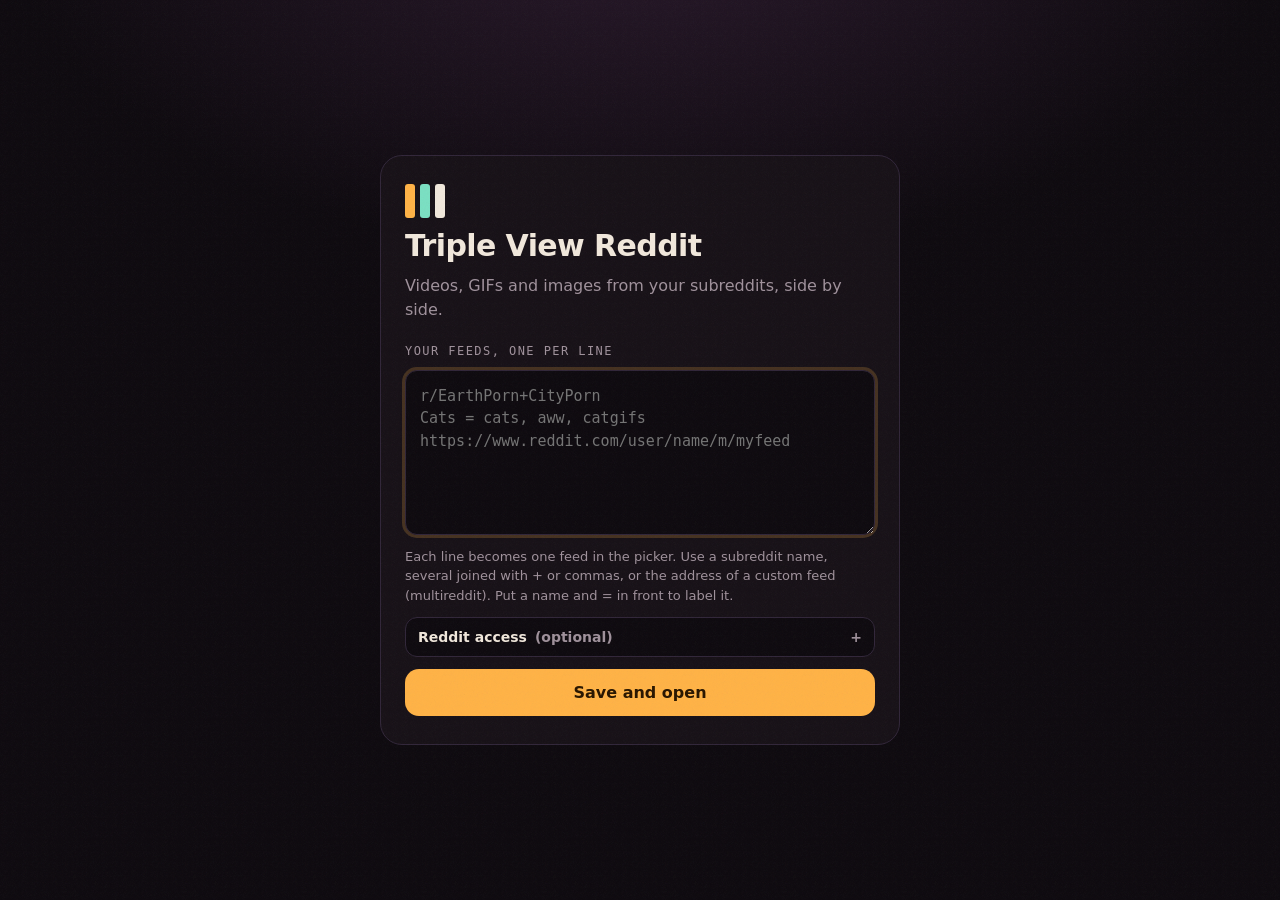
<file: triple-view-reddit/public/index.html>
<!doctype html>
<html lang="en">
<head>
<meta charset="utf-8">
<meta name="viewport" content="width=device-width, initial-scale=1, viewport-fit=cover">
<meta name="description" content="Your private multi-pane viewer for Reddit videos, GIFs and images.">
<meta property="og:title" content="Triple View Reddit">
<meta property="og:description" content="Your private multi-pane viewer for Reddit videos, GIFs and images.">
<meta name="robots" content="noindex, nofollow, noarchive">
<meta name="referrer" content="no-referrer">
<meta name="theme-color" content="#0f0b10">
<meta name="apple-mobile-web-app-capable" content="yes">
<meta name="mobile-web-app-capable" content="yes">
<meta name="apple-mobile-web-app-status-bar-style" content="black-translucent">
<meta name="apple-mobile-web-app-title" content="TV Reddit">
<title>Triple View Reddit</title>
<link rel="manifest" href="manifest.json">
<link rel="icon" type="image/svg+xml" href="icon.svg">
<link rel="apple-touch-icon" href="apple-touch-icon.png">
<link rel="stylesheet" href="styles.css?v=reddit-6">
</head>
<body>
<div id="offline" class="offline" role="status" hidden>You are offline. The app is available, but nothing can play until the connection returns.</div>

<!-- Boot -->
<section id="view-boot" class="view center" aria-live="polite">
  <div class="mark" aria-hidden="true"><i></i><i></i><i></i></div>
  <p class="dim mono">Starting</p>
</section>

<!-- Unsupported -->
<section id="view-unsupported" class="view center" hidden>
  <div class="card">
    <div class="mark mark-off" aria-hidden="true"><i></i><i></i><i></i></div>
    <h1>This browser cannot play video</h1>
    <p>Use current Chrome, Edge or Firefox on a computer, or Safari on iPhone and iPad.</p>
  </div>
</section>

<!-- Feeds and Reddit access -->
<section id="view-setup" class="view center" hidden>
  <form id="setup-form" class="card login" autocomplete="off">
    <div class="mark" aria-hidden="true"><i></i><i></i><i></i></div>
    <h1>Triple View Reddit</h1>
    <p class="dim">Videos, GIFs and images from your subreddits, side by side.</p>
    <label for="setup-feeds" class="lbl">Your feeds, one per line</label>
    <textarea id="setup-feeds" name="feeds" rows="6" spellcheck="false" autocapitalize="off" autocorrect="off" placeholder="r/EarthPorn+CityPorn&#10;Cats = cats, aww, catgifs&#10;https://www.reddit.com/user/name/m/myfeed"></textarea>
    <p class="dim small">Each line becomes one feed in the picker. Use a subreddit name, several joined with + or commas, or the address of a custom feed (multireddit). Put a name and = in front to label it.</p>
    <details id="setup-more" class="setup-more">
      <summary>Reddit access <span class="dim">(optional)</span></summary>
      <div class="setup-body">
        <p id="setup-access" class="notice"></p>
        <label for="setup-client" class="lbl">Reddit app ID</label>
        <input id="setup-client" name="client" type="text" inputmode="text" autocapitalize="off" autocomplete="off" spellcheck="false" maxlength="40" placeholder="The short code under the app's name">
        <label for="setup-secret" class="lbl">App secret</label>
        <input id="setup-secret" name="secret" type="password" autocapitalize="off" autocomplete="off" spellcheck="false" maxlength="80" placeholder="Only for a web app or personal use script">
        <p class="dim small">Any app listed at reddit.com/prefs/apps works, including one you made earlier. An <b>installed app</b> has no secret: leave that empty. A <b>web app</b> or <b>personal use script</b> needs the secret shown when you click edit on it.</p>
        <p class="dim small">To use Sign in with Reddit (needed only for private custom feeds), the app's redirect address on Reddit must be exactly:</p>
        <p class="redirect"><code id="setup-redirect"></code> <button id="setup-copy" class="chip" type="button">Copy</button></p>
        <div class="stash-actions">
          <button id="setup-signin" class="chip" type="button">Sign in with Reddit</button>
          <button id="setup-import" class="chip" type="button" hidden>Add my custom feeds</button>
          <button id="setup-signout" class="chip" type="button" hidden>Sign out of Reddit</button>
        </div>
        <p class="dim small">The app ID (with its secret, if it has one) opens public subreddits and public custom feeds. Sign in with Reddit as well to open private custom feeds. The ID, secret and sign-in are kept only in this browser and go only to Reddit.</p>
      </div>
    </details>
    <p id="setup-error" class="form-error" role="alert" hidden></p>
    <button id="setup-save" class="btn btn-primary" type="submit">Save and open</button>
    <button id="setup-cancel" class="btn btn-ghost" type="button" hidden>Back without changes</button>
  </form>
</section>

<!-- App -->
<main id="view-app" class="app" hidden>
  <header class="bar">
    <button id="btn-status" class="status" type="button" aria-haspopup="dialog" aria-label="Reddit connection status">
      <span class="dot" data-state="checking"></span><span id="status-text">Checking</span>
    </button>
    <div class="bar-actions">
      <button class="chip" id="btn-playall" type="button" aria-label="Play all panes">Play all</button>
      <button class="chip" id="btn-pauseall" type="button" aria-label="Pause all panes">Pause all</button>
      <button class="chip" id="btn-feeds" type="button" aria-label="Change feeds and Reddit access">Feeds</button>
      <button class="chip icon" id="btn-fullscreen" type="button" aria-label="Fill screen with all panes" title="Fill screen" aria-pressed="false">
        <svg viewBox="0 0 24 24" width="16" height="16" fill="none" stroke="currentColor" stroke-width="2" stroke-linecap="round"><path d="M4 9V4h5M20 9V4h-5M4 15v5h5M20 15v5h-5"/></svg>
      </button>
      <button class="chip icon" id="btn-help" type="button" aria-label="Help and install instructions">?</button>
    </div>
  </header>
  <div class="audio-tools" role="group" aria-label="Layout and audio">
    <label class="audio-interval" id="count-tool" hidden>Panes <select id="pane-count" aria-label="Number of panes"><option>1</option><option>2</option><option selected>3</option></select></label>
    <button class="chip" id="btn-layout-toggle" type="button" aria-expanded="false" aria-controls="layout-group" hidden>Layout: Smart</button>
    <span id="layout-group" class="layout-group">
    <label class="audio-interval" id="layout-tool" hidden>Layout <select id="pane-layout" aria-label="Pane layout"><option value="smart">Smart fit</option><option value="grid">Grid</option><option value="focus1">Focus 1</option><option value="focus2">Focus 2</option><option value="collage">Collage</option></select></label>
    <button class="chip" id="btn-new-collage" type="button" hidden title="Make a new random collage">New collage</button>
    <button class="chip" id="btn-cover" type="button" aria-pressed="true" title="Fill each pane edge to edge, trimming the picture where needed. Turn off to always show the whole picture.">Fill panes</button>
    <span class="audio-interval" id="layout-cycle-tool" hidden><button class="chip" id="btn-layout-cycle" type="button" aria-pressed="false" title="Change layout and rotate which posts are main">Cycle layout</button> <select id="layout-cycle-mode" aria-label="What Cycle layout changes"><option value="all">Layouts &amp; mains</option><option value="mains">Mains only</option><option value="collage">Collages</option></select> every <input id="layout-cycle-seconds" type="number" min="5" max="3600" step="1" value="30" inputmode="numeric" aria-label="Layout cycling interval in seconds"> s <button class="chip" id="btn-layout-hold" type="button" aria-pressed="false" hidden>Hold</button></span>
    </span>
    <button class="chip" id="btn-shuffle-all" type="button" title="Load a shuffled post into every pane from your last chosen feed and filters">Shuffle all</button>
    <button class="chip" id="btn-clear-all" type="button" title="Stop and unload every pane">Stop all</button>
    <label class="audio-interval" title="How long an image stays up, and the shortest time a short clip keeps repeating, before the pane moves on">Hold <input id="hold-seconds" type="number" min="2" max="600" step="1" value="12" inputmode="numeric" aria-label="Seconds to show images and short clips"> s</label>
    <button class="chip" id="btn-audio-cycle" type="button" aria-pressed="false">Cycle audio</button>
    <label class="audio-interval">Every <input id="audio-cycle-seconds" type="number" min="1" max="3600" step="1" value="20" inputmode="numeric" aria-label="Audio cycling interval in seconds"> s</label>
    <button id="btn-mix-audio" class="chip" type="button" aria-pressed="false">Mix audio</button>
    <button id="btn-audio-all" class="chip" type="button" hidden>All audio</button>
    <button id="btn-audio-none" class="chip" type="button" hidden>Mute all</button>
    <span id="audio-hint" class="dim">One audible pane</span>
  </div>
  <div id="panes" class="panes"></div>
  <button id="btn-hold-float" class="chip hold-float" type="button" hidden></button>
  <button id="btn-exit-fullscreen" class="chip exit-fullscreen" type="button" aria-label="Exit full-screen fill mode" title="Exit full screen" hidden>
    <svg aria-hidden="true" viewBox="0 0 24 24" width="14" height="14" fill="none" stroke="currentColor" stroke-width="2" stroke-linecap="round" stroke-linejoin="round"><path d="M4 9h5V4M20 9h-5V4M4 15h5v5M20 15h-5v5"/></svg>
  </button>
  <div id="resume-banner" class="resume" hidden>
    <span>Playback paused while you were away.</span>
    <button id="btn-resume" class="btn btn-primary" type="button">Resume</button>
  </div>
</main>

<div id="toast" class="toast" role="status" aria-live="polite"></div>

<!-- Post picker -->
<div id="sheet-backdrop" class="backdrop" hidden></div>
<div id="sheet" class="sheet" role="dialog" aria-modal="true" aria-labelledby="sheet-title" hidden>
  <div class="grabber" aria-hidden="true"></div>
  <div class="sheet-head">
    <h2 id="sheet-title">Choose for pane <span id="sheet-slot">1</span></h2>
    <button class="chip icon" type="button" data-close aria-label="Close picker">
      <svg viewBox="0 0 24 24" width="16" height="16" fill="none" stroke="currentColor" stroke-width="2" stroke-linecap="round"><path d="M6 6l12 12M18 6L6 18"/></svg>
    </button>
  </div>
  <div class="filters">
    <input id="lib-search" type="search" placeholder="Search post titles" aria-label="Search post titles" enterkeyhint="search">
    <div class="library-tools">
      <label for="lib-sort">Sort
        <select id="lib-sort">
          <option value="hot">Hot</option>
          <option value="new">New</option>
          <option value="rising">Rising</option>
          <option value="top-day">Top today</option>
          <option value="top-week">Top this week</option>
          <option value="top-month">Top this month</option>
          <option value="top-year">Top this year</option>
          <option value="top-all">Top of all time</option>
          <option value="random">Shuffled</option>
        </select>
      </label>
      <button id="lib-favourites" class="chip" type="button" aria-pressed="false">Favourites</button>
      <button id="lib-unplayed" class="chip" type="button" aria-pressed="false" title="Only posts that have not played on this device">Unseen</button>
      <button id="lib-shuffle" class="chip" type="button" hidden>Shuffle again</button>
      <button id="lib-fill-all" class="chip fill-all" type="button">Shuffle into all panes</button>
    </div>
    <p id="lib-favourites-note" class="dim library-note" hidden>Favourites are saved on this device.</p>
    <div class="seg" id="seg-type" role="group" aria-label="Show these types (choose one or more)">
      <button type="button" data-type="" aria-pressed="true">All</button>
      <button type="button" data-type="video" aria-pressed="false">Videos</button>
      <button type="button" data-type="gif" aria-pressed="false">GIFs</button>
      <button type="button" data-type="image" aria-pressed="false">Images</button>
    </div>
    <div class="seg scroll" id="seg-lib" role="group" aria-label="Filter by feed"></div>
  </div>
  <div id="lib-body" class="lib-body" aria-live="polite"></div>
  <div class="pager">
    <button id="pg-prev" class="chip" type="button">Previous</button>
    <span id="pg-info" class="mono dim"></span>
    <button id="pg-next" class="chip" type="button">Next</button>
  </div>
</div>

<!-- Post info -->
<div id="info" class="sheet info" role="dialog" aria-modal="true" aria-labelledby="info-title" hidden>
  <div class="grabber" aria-hidden="true"></div>
  <div class="sheet-head">
    <h2 id="info-title">Post info</h2>
    <button class="chip icon" type="button" data-close aria-label="Close post info">
      <svg viewBox="0 0 24 24" width="16" height="16" fill="none" stroke="currentColor" stroke-width="2" stroke-linecap="round"><path d="M6 6l12 12M18 6L6 18"/></svg>
    </button>
  </div>
  <div id="info-body" class="help-body" aria-live="polite"></div>
</div>

<div id="help" class="sheet help" role="dialog" aria-modal="true" aria-labelledby="help-title" hidden>
  <div class="grabber" aria-hidden="true"></div>
  <div class="sheet-head">
    <h2 id="help-title">How the room works</h2>
    <button class="chip icon" type="button" data-close aria-label="Close help">
      <svg viewBox="0 0 24 24" width="16" height="16" fill="none" stroke="currentColor" stroke-width="2" stroke-linecap="round"><path d="M6 6l12 12M18 6L6 18"/></svg>
    </button>
  </div>
  <div class="help-body">
    <div id="help-status" class="notice"></div>
    <p>Everything comes directly from Reddit to this device: posts, thumbnails, videos, GIFs and images. Redgifs clips come directly from Redgifs. There is no middle server; your feeds, favourites and seen posts are kept only in this browser.</p>
    <p class="dim mono" id="help-session"></p>
    <button id="btn-edit-feeds" class="chip" type="button">Change feeds or Reddit access</button>
    <h3>Gestures</h3>
    <dl>
      <dt>Tap a pane</dt><dd>Moves the audio to it without showing player controls. With Mix audio off, every other pane is muted. With Mix audio on, its audio is added without muting the others. GIFs and images are silent.</dd>
      <dt>Tap the audio pane</dt><dd>Shows or hides its controls. They hide on their own after 3 seconds.</dd>
      <dt>Feeds</dt><dd>The Feeds button opens your list of subreddits and custom feeds. Each line is one feed in the picker; All feeds mixes them. Your panes are kept and restored paused when you come back.</dd>
      <dt>Shuffle all panes</dt><dd>In the picker, choose a feed, any mix of types (Videos, GIFs and Images can each be switched on or off), a search, Favourites or Unseen, then tap Shuffle into all panes. Every pane gets a different random post from that selection and keeps shuffling within it. The Shuffle button in the toolbar shows the last selection you used, and tapping it reshuffles every pane from it.</dd>
      <dt>Continuous shuffle</dt><dd>Each pane remembers the feed and filters it was chosen with. When a video ends, or an image or short clip has had its Hold time, that pane moves on to another random post from the same selection. Shuffle mixes hot, new and top posts and keeps reaching further back while you watch. Changing the picker later does not affect existing panes.</dd>
      <dt>Hold</dt><dd>How many seconds an image stays up. Clips shorter than this repeat until the time has passed, so a two-second GIF does not flash by. Longer videos always play to the end.</dd>
      <dt>Layout</dt><dd>Smart fit shapes the frames around what is playing: tall posts get tall frames and wide posts wide ones, always filling the screen. Each pane also prefers the next post that suits its frame, so the picture changes without the frames jumping about. Grid shows equal panes. Focus 1 makes pane 1 large with the others around it. Focus 2 makes panes 1 and 2 large. Collage makes a random mosaic. On a phone, tap the Layout button to show these controls.</dd>
      <dt>Fill panes</dt><dd>On: every pane is filled edge to edge with no bars, trimming the picture slightly where its shape differs from the frame. Off: the whole picture is always shown, with bars where needed.</dd>
      <dt>Make main</dt><dd>In Focus and Collage layouts, open a small pane's controls and use Make main (the overlapping squares) to move its post into a large position; its sound comes with it. Double tap still expands any pane to fill the screen.</dd>
      <dt>Cycle layout</dt><dd>Turn on Cycle layout to change the layout every 30 seconds, or your own interval from 5 to 3600 seconds. It steps through Focus 1, Focus 2, Collage and Grid and moves different posts into the main spots each time. Set it to Mains only to keep your layout and just change which posts are large, or to Collages for a fresh collage on every step. Press Hold, or H on a computer, to keep the current layout.</dd>
      <dt>Favourites</dt><dd>Tap the heart on a post's card or in its player controls. Favourites are saved on this device, not in your Reddit account, and can be browsed and shuffled with the Favourites filter.</dd>
      <dt>Unseen</dt><dd>Turn on Unseen in the picker to show and shuffle only posts that have not yet played on this device.</dd>
      <dt>Swipe to skip</dt><dd>On a touch screen, swipe left across a pane to skip to its next shuffled post. Only that pane changes.</dd>
      <dt>Posts that can't play</dt><dd>While a pane is shuffling, a post whose media has been removed or cannot be played is skipped automatically. If several in a row fail, the pane stops and shows the error with Retry.</dd>
      <dt>Next post</dt><dd>Open a pane's controls and tap the next-track icon beside Play.</dd>
      <dt>Repeat a post</dt><dd>Open that pane's controls and tap the repeat-arrows button. Amber means the post stays until you turn repeat off or skip.</dd>
      <dt>Post info</dt><dd>Open a pane's controls and tap i to see the post's title, subreddit and author, with a link to open it on Reddit.</dd>
      <dt>Cycle audio</dt><dd>Turn on Cycle audio to switch the audible pane every 20 seconds, or your own interval. Only playing videos with sound take part.</dd>
      <dt>Mix audio</dt><dd>Enable Mix audio, then tap each pane's small speaker icon to turn its sound on or off independently. All audio enables every loaded pane; Mute all silences them without pausing.</dd>
      <dt>Double tap</dt><dd>Expands that pane to fill the screen. Double tap again to return.</dd>
      <dt>Fill screen button</dt><dd>Hides the toolbar and removes the gaps between panes so the posts fill the whole screen, edge to edge, including behind the status bar and notch. On iPhone, Safari always keeps its own bars; open the app from the Home Screen for true full screen. Tap the small inward-arrow icon at the top right to return.</dd>
      <dt>Pane count</dt><dd>Choose 1 to 12 panes. Many simultaneous videos depend on your device and network; if panes stall, use fewer.</dd>
      <dt data-desktop hidden>Volume</dt><dd data-desktop hidden>Open a pane's controls to set its own volume from 0% to 100%.</dd>
      <dt>Keep the screen awake</dt><dd>While posts play, the app asks the device not to dim or sleep. Battery-saving settings may prevent this.</dd>
      <dt>Tap an empty pane</dt><dd>Opens the picker.</dd>
    </dl>
    <h3>Reddit error log <span id="diag-count" class="dim mono"></span></h3>
    <p class="dim">Each failed Reddit request is recorded here with its time, request, status and Reddit's reply.</p>
    <pre id="diag-list" class="diag mono"></pre>
    <div class="stash-actions">
      <button id="diag-copy" class="chip" type="button">Copy log</button>
      <button id="diag-clear" class="chip" type="button">Clear log</button>
      <button id="seen-clear" class="chip" type="button">Forget seen posts</button>
    </div>
    <h3>Install on iPhone</h3>
    <ol>
      <li>Open this page in Safari.</li>
      <li>Tap the Share button.</li>
      <li>Choose Add to Home Screen, then Add.</li>
    </ol>
    <p class="dim">Launched from the Home Screen it runs without browser bars. Playback pauses whenever the app goes to the background, which is an iOS rule. Tap Resume when you return. The Home Screen app keeps its own feeds and sign-in, separate from Safari.</p>
    <p class="dim">Some iPhone Safari versions restrict multiple audible streams; turn Mix audio off if videos pause.</p>
    <p class="dim" id="wake-status">Screen wake lock is requested automatically during playback.</p>
  </div>
</div>

<script src="config.js?v=reddit-6"></script>
<script src="reddit-local.js?v=reddit-6"></script>
<script src="setup.js?v=reddit-6"></script>
<script src="playback.js?v=reddit-6"></script>
<script src="app.js?v=reddit-6"></script>
</body>
</html>
</file>
<file: triple-view-reddit/public/styles.css>
/* Triple View Reddit — "Projection Booth": plum-black room, amber audio lamp, mint signal */
:root{
  --bg:#0f0b10; --panel:#181218; --raise:#221a24; --line:#32273a;
  --ink:#f1e8dc; --dim:#a0929c; --amber:#ffb347; --amber-d:#3a2610;
  --signal:#7be0c3; --err:#ff6b5e;
  --sat:env(safe-area-inset-top,0px); --sab:env(safe-area-inset-bottom,0px);
  --sal:env(safe-area-inset-left,0px); --sar:env(safe-area-inset-right,0px);
  --ease:cubic-bezier(.22,.8,.24,1);
  --f:"Bricolage Grotesque",ui-rounded,system-ui,sans-serif; --m:"Spline Sans Mono",ui-monospace,Menlo,monospace;
}
*{box-sizing:border-box;-webkit-tap-highlight-color:transparent}
[hidden]{display:none!important}
html,body{margin:0;height:100%;background:var(--bg);color:var(--ink);font-family:var(--f);overscroll-behavior:none;-webkit-text-size-adjust:100%}
body{min-height:100dvh;overflow:hidden}
body::before{content:"";position:fixed;inset:0;pointer-events:none;z-index:200;opacity:.05;
  background-image:url("data:image/svg+xml,%3Csvg xmlns='http://www.w3.org/2000/svg' width='120' height='120'%3E%3Cfilter id='n'%3E%3CfeTurbulence baseFrequency='.9' numOctaves='2'/%3E%3C/filter%3E%3Crect width='120' height='120' filter='url(%23n)'/%3E%3C/svg%3E")}
button,input{font:inherit;color:inherit}
button{cursor:pointer;border:0;background:none;touch-action:manipulation}
:focus-visible{outline:2px solid var(--amber);outline-offset:2px}
.mono{font-family:var(--m)} .dim{color:var(--dim)}
h1,h2,h3{margin:0;font-weight:800;letter-spacing:-.02em}

.view{min-height:100dvh;padding:calc(var(--sat) + 24px) calc(var(--sar) + 20px) calc(var(--sab) + 24px) calc(var(--sal) + 20px)}
.center{display:flex;flex-direction:column;align-items:center;justify-content:center;gap:14px;text-align:center;
  background:radial-gradient(900px 500px at 50% -10%,#2a1a2c 0,transparent 70%),var(--bg)}
.card{width:min(420px,100%);background:var(--panel);border:1px solid var(--line);border-radius:22px;padding:28px 24px;display:flex;flex-direction:column;gap:12px;text-align:left;animation:rise .6s var(--ease) both}
.card h1{font-size:30px;line-height:1.05}
.card p{margin:0;line-height:1.5}
.login{align-items:stretch}
.lbl{font-family:var(--m);font-size:12px;text-transform:uppercase;letter-spacing:.12em;color:var(--dim);margin-top:10px}
input[type=search],#setup-client,#setup-secret,#setup-feeds{width:100%;background:var(--bg);border:1px solid var(--line);border-radius:12px;padding:14px;font-size:16px;transition:border-color .2s,box-shadow .2s}
#view-setup{position:fixed;inset:0;height:100dvh;min-height:0;overflow-y:auto;justify-content:flex-start}
#view-setup .card{flex-shrink:0;margin:auto 0;width:min(520px,100%)}
#setup-feeds{font-family:var(--m);font-size:15px;line-height:1.5;color:var(--ink);resize:vertical;min-height:132px;white-space:pre;overflow-x:auto}
.small{font-size:13px}
.setup-more{border:1px solid var(--line);border-radius:12px;background:var(--bg)}
.setup-more summary{cursor:pointer;padding:11px 12px;font-size:14px;font-weight:600;list-style:none;display:flex;gap:8px;align-items:center}
.setup-more summary::-webkit-details-marker{display:none}
.setup-more summary::after{content:"+";margin-left:auto;color:var(--dim)}
.setup-more[open] summary::after{content:"\2212"}
.setup-body{display:flex;flex-direction:column;gap:10px;padding:0 12px 12px}
.setup-body .lbl{margin-top:0}
.redirect{display:flex;align-items:center;gap:8px;flex-wrap:wrap}
.redirect code{font-family:var(--m);font-size:12px;background:var(--raise);border:1px solid var(--line);border-radius:8px;padding:6px 8px;word-break:break-all;user-select:all;-webkit-user-select:all}
textarea:focus{outline:0;border-color:var(--amber);box-shadow:0 0 0 3px #ffb34733}
.link-chip{display:inline-block;color:var(--ink);text-decoration:none}
input:focus{outline:0;border-color:var(--amber);box-shadow:0 0 0 3px #ffb34733}
.form-error{color:var(--err);font-size:14px;animation:shake .4s}
.notice{background:var(--amber-d);color:var(--amber);border-radius:12px;padding:12px 14px;font-size:14px;line-height:1.45}
.notice.bad{background:#3a1613;color:var(--err)} .notice.good{background:#10302a;color:var(--signal)}
.btn{border-radius:14px;padding:14px 18px;font-weight:600;transition:transform .15s var(--ease),filter .2s}
.btn:active{transform:scale(.97)}
.btn-primary{background:var(--amber);color:#2a1700}
.btn-primary:disabled{filter:grayscale(.6) opacity(.6)}
.btn-ghost{background:var(--raise);border:1px solid var(--line)}

.mark{display:flex;gap:5px;height:34px;align-items:flex-end}
.mark i{width:10px;border-radius:3px;background:var(--amber);height:100%;transform-origin:bottom;animation:eq 1.3s ease-in-out infinite}
.mark i:nth-child(2){background:var(--signal);animation-delay:.2s}.mark i:nth-child(3){background:var(--ink);animation-delay:.4s}
.mark-off i{animation:none;opacity:.35}

/* App */
.app{position:fixed;top:var(--player-top,0px);left:var(--player-left,0px);width:var(--player-width,100%);height:var(--player-height,100dvh);display:flex;flex-direction:column;padding:var(--sat) var(--sar) var(--sab) var(--sal)}
.bar{height:46px;flex:none;display:flex;align-items:center;justify-content:space-between;gap:8px;padding:0 10px}
.bar-actions{display:flex;gap:6px;align-items:center}
.audio-tools{display:flex;flex:none;flex-wrap:wrap;align-items:center;gap:6px;padding:0 8px 6px}
.audio-tools span{font-size:11px}
.audio-interval{display:flex;align-items:center;gap:5px;font-size:11px;color:var(--dim)}
.audio-interval input{width:64px;min-height:32px;border:1px solid var(--line);border-radius:8px;background:var(--raise);padding:4px;font-size:16px}
.audio-tools [aria-pressed=true]{color:var(--amber);border-color:var(--amber);background:var(--amber-d)}
.chip{background:var(--raise);border:1px solid var(--line);border-radius:999px;padding:7px 12px;font-size:13px;font-weight:600;transition:transform .15s var(--ease),background .2s,border-color .2s}
.chip:active{transform:scale(.94)} .chip:disabled{opacity:.4}
.chip.icon{width:34px;height:34px;padding:0;display:grid;place-items:center}
.status{display:flex;align-items:center;gap:7px;font-family:var(--m);font-size:12px;color:var(--dim);padding:6px 4px;max-width:34vw;overflow:hidden;white-space:nowrap}
#status-text{overflow:hidden;text-overflow:ellipsis}
.dot{width:9px;height:9px;border-radius:50%;background:var(--dim);flex:none}
.dot[data-state=ok]{background:var(--signal);animation:pulse 2.4s infinite}
.dot[data-state=bad]{background:var(--err)}
.dot[data-state=checking]{animation:blink 1s infinite}

.panes{flex:1;min-height:0;display:grid;grid-template-rows:repeat(3,minmax(0,1fr));gap:4px;padding:0 4px 4px}
@media (orientation:landscape){.panes{grid-template-rows:none;grid-template-columns:repeat(3,minmax(0,1fr))}.bar{height:40px}}
@media (max-width:520px){.chip{padding:7px 9px;font-size:12px}.bar-actions{gap:4px}}

.pane{position:relative;background:#000;border-radius:14px;overflow:hidden;isolation:isolate;box-shadow:inset 0 0 0 1px var(--line);transition:box-shadow .25s var(--ease);user-select:none;-webkit-user-select:none;-webkit-touch-callout:none}
.pane.active{box-shadow:inset 0 0 0 2px var(--amber)}
.stage{position:absolute;inset:0}
.media{position:absolute;inset:0}
.pane video,.pane img{position:absolute;inset:0;width:100%;height:100%;object-fit:contain;background:transparent;pointer-events:none;-webkit-user-drag:none}
/* Fill panes: every frame is filled edge to edge, trimming where shapes differ. */
.panes.cover .pane video,.panes.cover .pane img{object-fit:cover}
.panes.cover .pane.whole video,.panes.cover .pane.whole img{object-fit:contain}
.media .bg{position:absolute;inset:-12%;background:#000 center/cover no-repeat;filter:blur(22px) brightness(.55);pointer-events:none}
/* A still image has nothing to seek or skip through. */
.pane.still .cb.sk{visibility:hidden}
.pane.fs{position:fixed;top:var(--player-top,0px);left:var(--player-left,0px);width:var(--player-width,100%);height:var(--player-height,100dvh);z-index:100;border-radius:0}
.pane.fs .stage{top:0}
.pane.fs video,.pane.fs img{padding:0}
.pane.fs .ctl{padding:calc(var(--sat) + 34px) calc(var(--sar) + 8px) calc(var(--sab) + 8px) calc(var(--sal) + 8px)}
.pane.fs .badge{top:calc(var(--sat) + 8px);left:calc(var(--sal) + 8px)}
.pane.fs .title-chip{top:calc(var(--sat) + 8px);right:calc(var(--sar) + 8px)}
/* Fill mode uses the whole screen, including the status-bar, notch and
   home-indicator areas. Only the controls stay inside the safe areas. */
.app.immersive{padding:0;background:#000}
.app.immersive .bar{display:none}
.app.immersive .audio-tools{display:none}
.app.immersive .panes{padding:0;gap:0}
.app.immersive .pane{border-radius:0}
.app.immersive .pane video,.app.immersive .pane img{padding:0}
.chip.exit-fullscreen{position:fixed;right:calc(var(--sar) + 8px);top:calc(var(--sat) + 8px);z-index:210;display:grid;place-items:center;width:24px;height:24px;min-height:24px;padding:4px;border:0;border-radius:50%;background:#0f0b1080;backdrop-filter:blur(6px)}
/* Panes touching a screen edge keep their controls inside the safe areas. */
.app.immersive .pane.edge-top .badge,.app.immersive .pane.edge-top .title-chip{top:calc(var(--sat) + 8px)}
.app.immersive .pane.edge-top .ctl{padding-top:calc(var(--sat) + 34px)}
.app.immersive .pane.edge-bottom .ctl{padding-bottom:calc(var(--sab) + 8px)}
.app.immersive .pane.edge-left .badge{left:calc(var(--sal) + 8px)}
.app.immersive .pane.edge-left .ctl{padding-left:calc(var(--sal) + 8px)}
.app.immersive .pane.edge-right .ctl{padding-right:calc(var(--sar) + 8px)}
.app.immersive .pane.edge-right .title-chip{right:calc(var(--sar) + 8px)}
.app.immersive .pane.edge-top.edge-right .title-chip{right:calc(var(--sar) + 40px)}
.empty{position:absolute;inset:0;display:flex;flex-direction:column;align-items:center;justify-content:center;gap:8px;background:repeating-linear-gradient(135deg,#140f15 0 12px,#120d13 12px 24px);color:var(--dim);font-size:14px}
.empty .plus{width:46px;height:46px;border-radius:50%;border:1.5px dashed var(--dim);display:grid;place-items:center;font-size:24px;line-height:1;transition:transform .3s var(--ease),border-color .2s}
.pane:active .plus{transform:scale(.9) rotate(90deg);border-color:var(--amber)}
.badge{position:absolute;top:8px;left:8px;display:grid;place-items:center;width:24px;height:24px;min-height:24px;padding:4px;background:#0f0b1080;border-radius:50%;color:var(--dim);backdrop-filter:blur(6px);z-index:5}
/* Keep touch targets forgiving without drawing larger overlays on the video. */
.badge::before,.exit-fullscreen::before{content:"";position:absolute;inset:-8px;border-radius:50%}
.badge svg{width:14px;height:14px;pointer-events:none}
.badge[aria-pressed=true]{color:var(--amber)}
.badge[aria-pressed=false] .sound-ic{display:none}
.badge[aria-pressed=true] .mute-ic{display:none}
.title-chip{position:absolute;right:8px;top:8px;max-width:55%;font-size:11px;color:var(--ink);background:#0f0b10b0;border-radius:8px;padding:4px 8px;white-space:nowrap;overflow:hidden;text-overflow:ellipsis;pointer-events:none;z-index:5;opacity:0;transition:opacity .2s}
.pane.show .title-chip{opacity:1}
.spin{position:absolute;left:50%;top:50%;width:26px;height:26px;margin:-13px;border-radius:50%;border:2px solid #ffffff30;border-top-color:var(--amber);animation:spin .8s linear infinite;opacity:0;transition:opacity .2s;pointer-events:none}
.pane.buffering .spin,.pane.retrying .spin{opacity:1}
.tapresume{position:absolute;inset:0;display:grid;place-items:center;background:#0f0b1088;z-index:3;pointer-events:none}
.tapresume span{background:var(--amber);color:#2a1700;font-weight:700;padding:10px 16px;border-radius:999px;font-size:14px;animation:rise .4s var(--ease)}
.err{position:absolute;inset:0;z-index:5;background:#150c0cf2;display:flex;flex-direction:column;align-items:center;justify-content:center;gap:8px;padding:12px;text-align:center}
.err b{color:var(--err);font-size:14px}.err p{margin:0;font-size:12px;color:var(--dim);max-width:30ch}
.err div{display:flex;gap:6px;flex-wrap:wrap;justify-content:center}

.ctl{position:absolute;inset:0;z-index:4;display:flex;flex-direction:column;justify-content:space-between;padding:34px 8px 8px;background:linear-gradient(#000a,transparent 35%,transparent 55%,#000c);opacity:0;pointer-events:none;transition:opacity .25s}
.pane.show .ctl{opacity:1;pointer-events:auto}
.ctl-top{display:flex;flex-wrap:wrap;justify-content:flex-end;gap:6px}
.loop-button[aria-pressed=true]{color:var(--amber);background:var(--amber-d)}
.ctl-bottom{display:flex;flex-direction:column;gap:2px}
.row{display:flex;align-items:center;justify-content:center;gap:10px}
.cb{width:40px;height:40px;border-radius:50%;background:#ffffff1f;display:grid;place-items:center;backdrop-filter:blur(8px);transition:transform .15s var(--ease),background .2s}
.cb:active{transform:scale(.88);background:#ffffff40}
.cb.main{width:46px;height:46px;background:var(--amber);color:#2a1700}
.cb svg{width:20px;height:20px}
.cb.sm{width:34px;height:34px}.cb.sm svg{width:16px;height:16px}
.cb.sk{font-family:var(--m);font-size:11px;font-weight:600}
.seek{display:flex;align-items:center;gap:8px;font-family:var(--m);font-size:10px;color:var(--ink)}
.seek input{flex:1;min-width:0;height:28px;accent-color:var(--amber);background:none}
@media (orientation:landscape){.ctl{padding-top:30px}.cb{width:34px;height:34px}.cb.main{width:40px;height:40px}}

/* Sheets */
.backdrop{position:fixed;inset:0;background:#05020799;z-index:300;animation:fade .25s both}
.sheet{position:fixed;left:0;right:0;bottom:0;margin:0 auto;width:min(720px,100%);max-height:88dvh;z-index:310;background:var(--panel);border:1px solid var(--line);border-bottom:0;border-radius:24px 24px 0 0;display:flex;flex-direction:column;padding:8px 16px calc(var(--sab) + 12px);animation:slide .35s var(--ease) both}
.grabber{width:40px;height:4px;border-radius:2px;background:var(--line);margin:0 auto 10px}
.sheet-head{display:flex;align-items:center;justify-content:space-between;gap:10px;margin-bottom:10px}
.sheet-head h2{font-size:20px}
#sheet{overflow-y:auto}
.filters{display:flex;flex-direction:column;gap:8px}
.seg{display:flex;gap:6px}.seg.scroll{overflow-x:auto;scrollbar-width:none;padding-bottom:2px}
.seg button{flex:none;padding:7px 12px;border-radius:999px;font-size:13px;background:var(--bg);border:1px solid var(--line);color:var(--dim);transition:all .2s}
.seg button[aria-pressed=true]{background:var(--amber);color:#2a1700;border-color:var(--amber);font-weight:600}
.library-tools{display:flex;flex-wrap:wrap;align-items:center;gap:8px}
.library-tools label{display:flex;align-items:center;gap:8px;font-size:13px;color:var(--dim)}
.library-tools select{font:inherit;color:var(--ink);background:var(--raise);border:1px solid var(--line);border-radius:10px;min-height:40px;padding:6px 8px;max-width:160px}
.library-tools [aria-pressed=true]{background:var(--amber-d);border-color:var(--amber);color:var(--amber)}
.library-note{font-size:12px;margin:0;line-height:1.4}
.it-wrap{position:relative;min-width:0}
.it-wrap .it{width:100%}
.favourite-toggle{position:absolute;top:6px;right:6px;width:32px;height:32px;display:grid;place-items:center;border-radius:50%;background:#181218df;color:var(--ink)}
.favourite-toggle svg{width:18px;height:18px;pointer-events:none}
.favourite-button[aria-pressed=true]{color:var(--amber)}
.favourite-button[aria-pressed=true] svg{fill:currentColor}
.favourite-button:disabled{opacity:.55;cursor:wait}
.lib-body{flex:1;min-height:200px;overflow-y:auto;margin:12px -4px 0;padding:0 4px;display:grid;grid-template-columns:repeat(auto-fill,minmax(150px,1fr));gap:10px;align-content:start;-webkit-overflow-scrolling:touch}
.it{display:flex;flex-direction:column;gap:6px;text-align:left;background:none;animation:rise .4s var(--ease) both;min-width:0}
.it .th{aspect-ratio:16/9;border-radius:10px;background:var(--raise) center/cover;position:relative;overflow:hidden;border:1px solid var(--line)}
.it:active .th{transform:scale(.97)}.it .th{transition:transform .15s}
.it b{font-size:13px;line-height:1.25;display:-webkit-box;-webkit-line-clamp:2;-webkit-box-orient:vertical;overflow:hidden}
.it small{font-family:var(--m);font-size:11px;color:var(--dim);white-space:nowrap;overflow:hidden;text-overflow:ellipsis}
.sk-card{aspect-ratio:16/9;border-radius:10px;background:linear-gradient(90deg,var(--raise),#2d2230,var(--raise));background-size:200% 100%;animation:shimmer 1.2s infinite}
.state{grid-column:1/-1;text-align:center;padding:36px 12px;color:var(--dim);display:flex;flex-direction:column;gap:10px;align-items:center}
.state b{color:var(--ink);font-size:16px}
.pager{display:flex;align-items:center;justify-content:space-between;padding-top:10px}
.help-body{overflow-y:auto;display:flex;flex-direction:column;gap:10px;font-size:14px;line-height:1.5}
.help-body h3{font-size:14px;font-family:var(--m);text-transform:uppercase;letter-spacing:.1em;color:var(--amber);margin-top:6px}
.help-body dl{margin:0;display:grid;grid-template-columns:auto 1fr;gap:6px 14px}.help-body dt{font-weight:600}.help-body dd{margin:0;color:var(--dim)}
.help-body ol{margin:0;padding-left:20px}.help-body p{margin:0}
.help-body h3 .dim{font-size:11px;letter-spacing:0;text-transform:none}
.diag{margin:0;max-height:220px;overflow:auto;white-space:pre-wrap;word-break:break-word;font-size:11px;line-height:1.45;background:var(--bg);border:1px solid var(--line);border-radius:10px;padding:10px;color:var(--dim);user-select:text;-webkit-user-select:text}

.resume{position:fixed;left:50%;bottom:calc(var(--sab) + 16px);transform:translateX(-50%);z-index:150;display:flex;align-items:center;gap:12px;background:var(--panel);border:1px solid var(--amber);border-radius:18px;padding:10px 10px 10px 16px;font-size:14px;animation:rise .4s var(--ease);width:max-content;max-width:calc(100% - 24px)}
.resume .btn{padding:10px 16px}
.toast{position:fixed;left:50%;top:calc(var(--sat) + 52px);transform:translate(-50%,-12px);z-index:400;background:var(--raise);border:1px solid var(--line);padding:9px 14px;border-radius:12px;font-size:13px;opacity:0;pointer-events:none;transition:opacity .25s,transform .25s var(--ease);max-width:calc(100% - 24px)}
.toast.on{opacity:1;transform:translate(-50%,0)}
.offline{position:fixed;top:0;left:0;right:0;z-index:500;background:var(--err);color:#2a0805;text-align:center;font-size:13px;font-weight:600;padding:calc(var(--sat) + 6px) 12px 6px}

@keyframes rise{from{opacity:0;transform:translateY(14px)}}
@keyframes fade{from{opacity:0}}
@keyframes slide{from{transform:translateY(100%)}}
@keyframes eq{0%,100%{transform:scaleY(.3)}50%{transform:scaleY(1)}}
@keyframes spin{to{transform:rotate(360deg)}}
@keyframes pulse{0%,100%{box-shadow:0 0 0 0 #7be0c366}50%{box-shadow:0 0 0 5px #7be0c300}}
@keyframes blink{50%{opacity:.3}}
@keyframes shake{25%{transform:translateX(-5px)}75%{transform:translateX(5px)}}
@keyframes shimmer{to{background-position:-200% 0}}
@media (prefers-reduced-motion:reduce){*,*::before,*::after{animation-duration:.01ms!important;animation-iteration-count:1!important;transition-duration:.01ms!important}}

.stash-actions{display:flex;flex-wrap:wrap;gap:8px}
.dot[data-state=off]{opacity:.5}

/* Mobile grid: 1–12 panes, laid out by orientation */
.panes.grid-m{grid-template-columns:repeat(var(--pcp,1),minmax(0,1fr));grid-template-rows:repeat(var(--prp,3),minmax(0,1fr))}
@media (orientation:landscape){.panes.grid-m{grid-template-columns:repeat(var(--pc,3),minmax(0,1fr));grid-template-rows:repeat(var(--pr,1),minmax(0,1fr))}}
/* Smaller panes need smaller controls */
.panes.grid-m[data-count="7"] .ctl-top .cb.sm,.panes.grid-m[data-count="8"] .ctl-top .cb.sm,.panes.grid-m[data-count="9"] .ctl-top .cb.sm,.panes.grid-m[data-count="10"] .ctl-top .cb.sm,.panes.grid-m[data-count="11"] .ctl-top .cb.sm,.panes.grid-m[data-count="12"] .ctl-top .cb.sm{width:28px;height:28px}
.panes.grid-m[data-count="7"] .ctl,.panes.grid-m[data-count="8"] .ctl,.panes.grid-m[data-count="9"] .ctl,.panes.grid-m[data-count="10"] .ctl,.panes.grid-m[data-count="11"] .ctl,.panes.grid-m[data-count="12"] .ctl{overflow-y:auto}
/* Desktop multi-pane grid (opt-in via .grid) */
.panes.grid{grid-template-columns:repeat(var(--pc,3),minmax(0,1fr));grid-template-rows:repeat(var(--pr,1),minmax(0,1fr))}
@media (max-width:700px) and (orientation:portrait){.panes.grid{grid-template-columns:repeat(var(--pcp,1),minmax(0,1fr));grid-template-rows:repeat(var(--prp,3),minmax(0,1fr))}}
.audio-interval select{min-height:32px;border:1px solid var(--line);border-radius:8px;background:var(--raise);color:var(--ink);padding:4px;font-size:14px}
.vol{display:flex;align-items:center;gap:8px;font-family:var(--m);font-size:10px;color:var(--ink)}
.vol input{flex:1;min-width:0;height:24px;accent-color:var(--amber);background:none}
.vol-out{min-width:4ch;text-align:right}

/* Post info */
.sheet.info{padding-left:calc(var(--sal) + 16px);padding-right:calc(var(--sar) + 16px);z-index:320}
#info-body{overflow-y:auto}
#info-body h3{font-size:12px}
#info-body .tag{display:inline-block;margin:0 4px 4px 0;padding:3px 9px;border:1px solid var(--line);border-radius:999px;background:var(--raise);font-size:12px}
#info-body .info-name{font-weight:700;font-size:16px}

/* Shuffle into all panes */
.chip.fill-all{background:var(--amber-d);border-color:var(--amber);color:var(--amber)}
#btn-shuffle-all{max-width:min(46vw,320px);overflow:hidden;text-overflow:ellipsis;white-space:nowrap}

/* Desktop mosaic layouts (inline grid template + grid-area per pane) */
.panes.mosaic .pane.pip{z-index:6;margin:0 14px 14px 0;box-shadow:0 0 0 2px var(--line),0 8px 30px #000c;border-radius:10px}
.panes.mosaic .pane.pip.active{box-shadow:0 0 0 2px var(--amber),0 8px 30px #000c}
.app.immersive .panes.mosaic .pane.pip{margin:0 calc(var(--sar) + 14px) calc(var(--sab) + 14px) 0;border-radius:8px}
.cb.main-button svg{width:16px;height:16px}
#layout-cycle-tool [aria-pressed=true]{color:var(--amber);border-color:var(--amber);background:var(--amber-d)}
#layout-cycle-seconds,#hold-seconds{width:64px;min-height:32px;border:1px solid var(--line);border-radius:8px;background:var(--raise);padding:4px;font-size:16px}
#layout-cycle-mode{min-height:32px;border:1px solid var(--line);border-radius:8px;background:var(--raise);color:var(--ink);padding:4px;font-size:14px}
#btn-layout-hold[aria-pressed=true]{color:var(--amber);border-color:var(--amber);background:var(--amber-d)}
.chip.hold-float{position:fixed;right:calc(var(--sar) + 40px);top:calc(var(--sat) + 8px);z-index:210;display:grid;place-items:center;width:24px;height:24px;min-height:24px;padding:5px;border:0;border-radius:50%;background:#0f0b1080;backdrop-filter:blur(6px)}
.chip.hold-float svg{width:12px;height:12px}
.chip.hold-float[aria-pressed=true]{background:var(--amber);color:#2a1700}
/* Collage picture-in-picture corners (default is bottom-right) */
.panes.mosaic .pane.pip.pip-tl{margin:14px 0 0 14px}
.panes.mosaic .pane.pip.pip-tr{margin:14px 14px 0 0}
.panes.mosaic .pane.pip.pip-bl{margin:0 0 14px 14px}
.app.immersive .panes.mosaic .pane.pip.pip-tl{margin:calc(var(--sat) + 14px) 0 0 calc(var(--sal) + 14px)}
.app.immersive .panes.mosaic .pane.pip.pip-tr{margin:calc(var(--sat) + 14px) calc(var(--sar) + 48px) 0 0}
.app.immersive .panes.mosaic .pane.pip.pip-bl{margin:0 0 calc(var(--sab) + 14px) calc(var(--sal) + 14px)}
.layout-group{display:contents}
#btn-layout-toggle[aria-expanded=true]{color:var(--amber);border-color:var(--amber);background:var(--amber-d)}
#btn-cover[aria-pressed=true]{color:var(--amber);border-color:var(--amber);background:var(--amber-d)}
.notice.good{margin:0}
/* Picker card clip previews */
.it .th .th-clip{position:absolute;inset:0;width:100%;height:100%;object-fit:cover;pointer-events:none;background:transparent}
.it .th.no-picture::before{content:"";position:absolute;inset:0;background:repeating-linear-gradient(135deg,#1c1520 0 10px,#191219 10px 20px)}
.it .th.no-picture::after{content:"No preview";position:absolute;inset:0;display:grid;place-items:center;font-family:var(--m);font-size:11px;color:var(--dim)}
</file>
